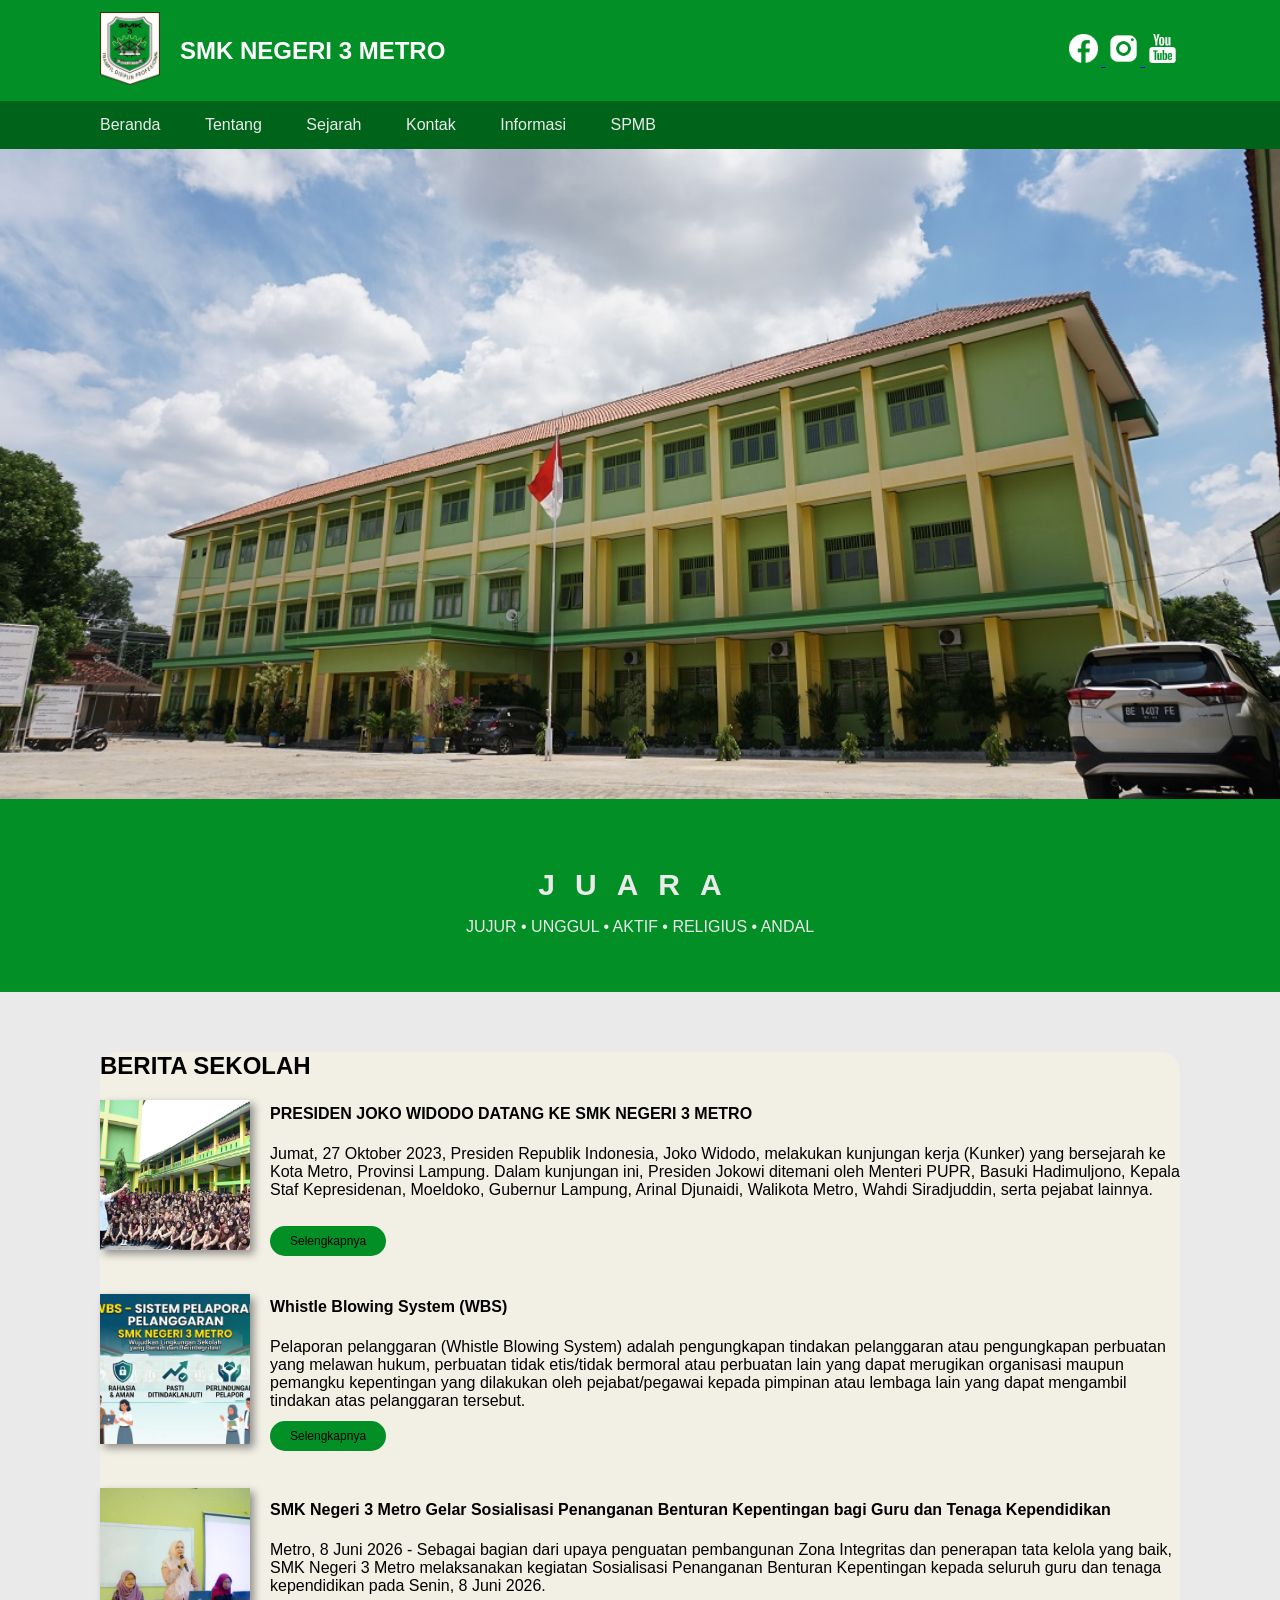
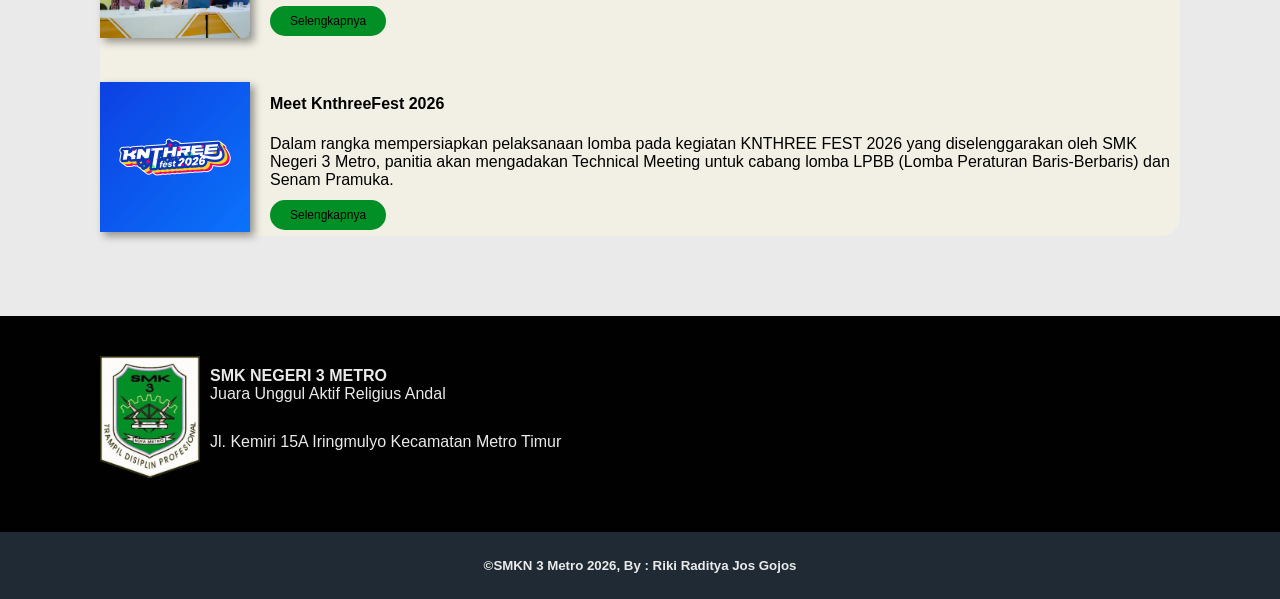
<file: index.html>
<!DOCTYPE html>
<html lang="en">

<head>
    <meta charset="UTF-8">
    <meta name="viewport" content="width=device-width, initial-scale=1.0">
    <title>SMK NEGERI 3 METRO</title>
    <link rel="stylesheet" href="assets/css/style.css">
</head>

<body>
    <header class="main-header">
        <div class="container">
            <div class="header-content">
                <div class="header-logo">
                    <img src="assets/images/logosmk.webp" alt="logosmk">
                </div>
                <h1>SMK NEGERI 3 METRO</h1>
                <div class="header-sosmed">
                    <a href="https://www.facebook.com/smkn3metro/?locale=id_ID">
                        <img src="assets/icons/icons8-facebook-96.png" alt="fb">
                    </a>
                    <a href="https://www.instagram.com/smkn3metro/">
                        <img src="assets/icons/icons8-instagram-96.png" alt="ig">
                    </a>
                    <a href="https://www.youtube.com/@smkn3metro">
                        <img src="assets/icons/icons8-youtube-96.png" alt="yt">
                    </a>
                </div>
            </div>
        </div>
    </header>

    <nav class="header-sub">
        <div class="container">
            <div class="header-nav">
                <a href="#beranda">Beranda</a>
                <a href="#tentang">Tentang</a>
                <a href="#sejarah">Sejarah</a>
                <a href="#kontak">Kontak</a>
                <a href="#informasi">Informasi</a>
                <a href="#spmb">SPMB</a>
            </div>
        </div>
    </nav>

    <div class="banner">
        <img src="assets/images/smkn3metro.jpg" alt="banner">
    </div>

    <div class="tagline">
        <h3>JUARA</h3>
        <p>JUJUR • UNGGUL • AKTIF • RELIGIUS • ANDAL</p>
    </div>

    <!-- MULAI BAGIAN BERITA  -->

    <div id="berita">
        <div class="container">
            <h2>BERITA SEKOLAH</h2>
            <div class="berita-data">
                <div class="berita-gambar">
                    <img src="assets/images/jokowismk3.jpg" alt="gambarberita">
                </div>
                <div class="berita-deskripsi">
                    <h4>PRESIDEN JOKO WIDODO DATANG KE SMK NEGERI 3 METRO</h4>
                    <p>Jumat, 27 Oktober 2023, Presiden Republik Indonesia, Joko Widodo, melakukan kunjungan kerja
                        (Kunker) yang bersejarah ke Kota Metro, Provinsi Lampung. Dalam kunjungan ini, Presiden Jokowi
                        ditemani oleh Menteri PUPR, Basuki Hadimuljono, Kepala Staf Kepresidenan, Moeldoko, Gubernur
                        Lampung, Arinal Djunaidi, Walikota Metro, Wahdi Siradjuddin, serta pejabat lainnya.</p>
                    </p>
                    <a href="https://disdikbud.lampungprov.go.id/detail-post/presiden-jokowi-berkunjung-ke-smkn-3-kota-metro"
                        class="berita-tombol">Selengkapnya</a>
                </div>
            </div>

            <div class="berita-data">
                <div class="berita-gambar">
                    <img src="assets/images/berita_2.webp" alt="gambarberita">
                </div>
                <div class="berita-deskripsi">
                    <h4>Whistle Blowing System (WBS)</h4>
                    <p>Pelaporan pelanggaran (Whistle Blowing System) adalah pengungkapan tindakan pelanggaran atau
                        pengungkapan perbuatan yang melawan hukum, perbuatan tidak etis/tidak bermoral atau perbuatan
                        lain yang dapat merugikan organisasi maupun pemangku kepentingan yang dilakukan oleh
                        pejabat/pegawai kepada pimpinan atau lembaga lain yang dapat mengambil tindakan atas pelanggaran
                        tersebut.</p>
                    <a href="https://smkn3metro.sch.id/berita/whistle-blowing-system-wbs"
                        class="berita-tombol">Selengkapnya</a>
                </div>
            </div>

            <div class="berita-data">
                <div class="berita-gambar">
                    <img src="assets/images/berita_3.webp" alt="gambarberita">
                </div>
                <div class="berita-deskripsi">
                    <h4>SMK Negeri 3 Metro Gelar Sosialisasi Penanganan Benturan Kepentingan bagi Guru dan Tenaga
                        Kependidikan</h4>
                    <p>Metro, 8 Juni 2026 - Sebagai bagian dari upaya penguatan pembangunan Zona Integritas dan
                        penerapan tata kelola yang baik, SMK Negeri 3 Metro melaksanakan kegiatan Sosialisasi Penanganan
                        Benturan Kepentingan kepada seluruh guru dan tenaga kependidikan pada Senin, 8 Juni 2026.</p>
                    <a href="https://smkn3metro.sch.id/berita/smk-negeri-3-metro-gelar-sosialisasi-penanganan-benturan-kepentingan-bagi-guru-dan-tenaga-kependidikan"
                        class="berita-tombol">Selengkapnya</a>
                </div>
            </div>

            <div class="berita-data">
                <div class="berita-gambar">
                    <img src="assets/images/berita_4.webp" alt="gambarberita">
                </div>
                <div class="berita-deskripsi">
                    <h4>Meet KnthreeFest 2026</h4>
                    <p>Dalam rangka mempersiapkan pelaksanaan lomba pada kegiatan KNTHREE FEST 2026 yang diselenggarakan
                        oleh SMK Negeri 3 Metro, panitia akan mengadakan Technical Meeting untuk cabang lomba LPBB
                        (Lomba Peraturan Baris-Berbaris) dan Senam Pramuka.</p>
                    <a href="https://smkn3metro.sch.id/berita/meet-knthreefest-2026"
                        class="berita-tombol">Selengkapnya</a>
                </div>
            </div>
        </div>
    </div>

    <!-- FOOTER  -->

    <div id="footer">
        <div class="container">
            <div class="footer-content">
                <div class="footer-gambar">
                    <img src="assets/images/logosmk.webp" alt="footerlogo">
                </div>
                <div class="footer-deskripsi">
                    <div class="nama-smk">SMK NEGERI 3 METRO</div>
                    <div class="footer-slogan">Juara Unggul Aktif Religius Andal</div>
                    <div class="footer-alamat">Jl. Kemiri 15A Iringmulyo Kecamatan Metro Timur</div>
                </div>
            </div>
        </div>
    </div>

    <div class="footer-copyright">
        <h5>©SMKN 3 Metro 2026, By : Riki Raditya Jos Gojos</h5>
    </div>

    <!-- SELESAI BAGIAN BERITA  -->
</body>

</html>
</file>
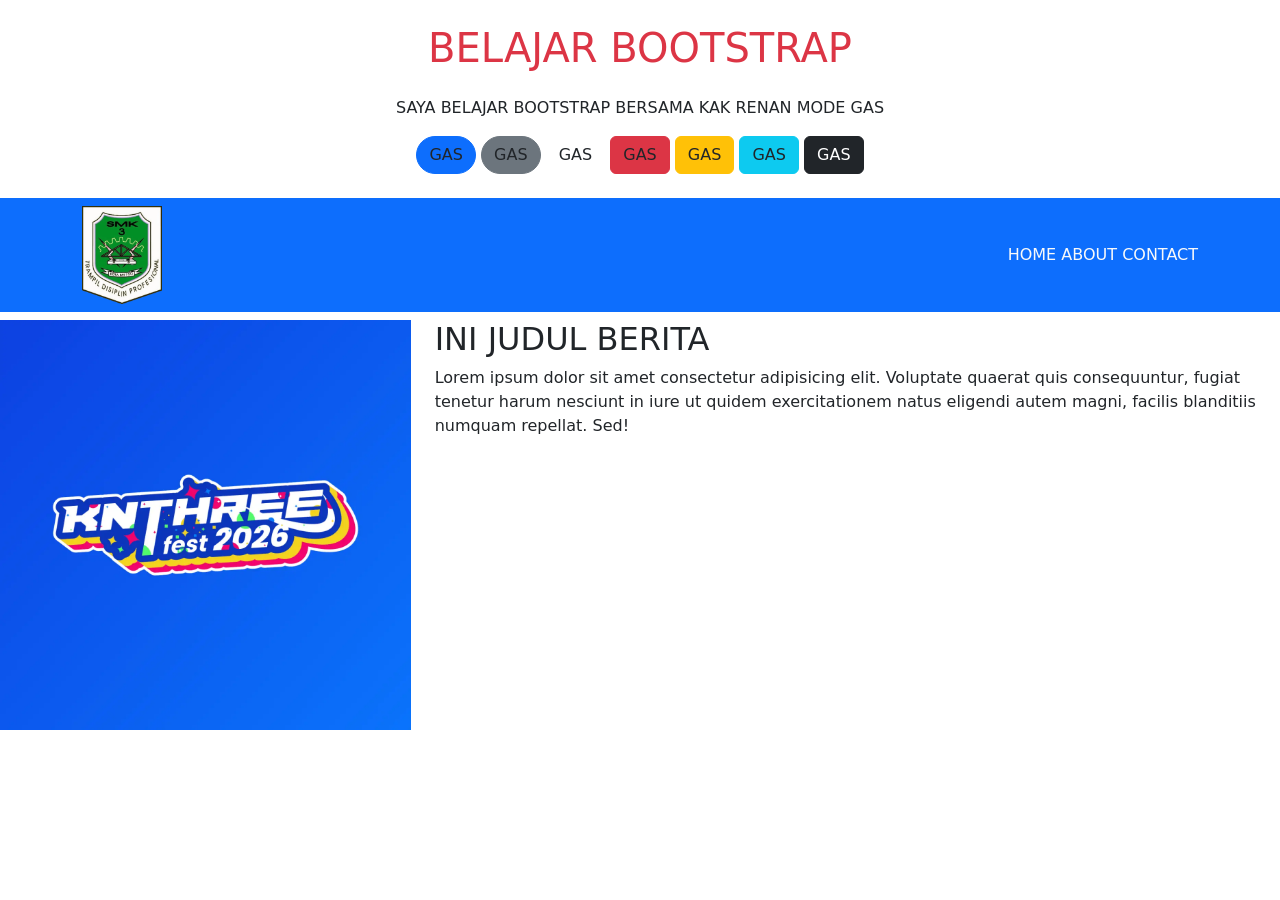
<file: bootstrap.html>
<!DOCTYPE html>
<html lang="en">

<head>
    <meta charset="UTF-8">
    <meta name="viewport" content="width=device-width, initial-scale=1.0">
    <title>BOOTSTRAP</title>
    <link href="https://cdn.jsdelivr.net/npm/bootstrap@5.3.8/dist/css/bootstrap.min.css" rel="stylesheet"
        integrity="sha384-sRIl4kxILFvY47J16cr9ZwB07vP4J8+LH7qKQnuqkuIAvNWLzeN8tE5YBujZqJLB" crossorigin="anonymous">
</head>

<body>
    <div class="container text-center">
        <h1 class="text-danger text-center mt-4">BELAJAR BOOTSTRAP</h1>
        <p class="text-center mt-4">SAYA BELAJAR BOOTSTRAP BERSAMA KAK RENAN MODE GAS</p>
        <!-- warna di bootstrap mode gas primary(blue), Secondary(gray), succes(green), danger(red), warning(yellow) info(blue biru) dark-->
        <button class="btn btn-primary text-dark rounded-pill">GAS</button>
        <button class="btn btn-secondary text-dark rounded-pill">GAS</button>
        <button class="btn btn-succes text-dark">GAS</button>
        <button class="btn btn-danger text-dark">GAS</button>
        <button class="btn btn-warning text-dark">GAS</button>
        <button class="btn btn-info text-dark">GAS</button>
        <button class="btn btn-dark">GAS</button>
    </div>

    <header class="bg-primary mt-4 p-2">
        <div class="container d-flex align-items-center">
            <div class="logo">
                <img src="assets/images/logosmk.webp" alt="logosmk" width="80px">
            </div>
            <div class="menu ms-auto">
                <a href="#" class="text-light text-decoration-none">HOME</a>
                <a href="#about" class="text-light text-decoration-none">ABOUT</a>
                <a href="#contact" class="text-light text-decoration-none">CONTACT</a>
            </div>
        </div>
    </header>

    <!-- GRID SYSTEM -->
     <div class="row mt-2">
        <div class="col-md-4">
            <img src="assets/images/berita_4.webp" width="100%">
        </div>
        <div class="col-md-8">
            <h2>INI JUDUL BERITA</h2>
            <p>Lorem ipsum dolor sit amet consectetur adipisicing elit. Voluptate quaerat quis consequuntur, fugiat tenetur harum nesciunt in iure ut quidem exercitationem natus eligendi autem magni, facilis blanditiis numquam repellat. Sed!</p>
        </div>
     </div>
</body>

</html>
</file>
<file: assets/css/style.css>
:root {
  --main-color: #018F26;
  --background-color: #eaeaea;
  --padding: 16px;
}

*, html {
    box-sizing: border-box;
    scroll-behavior: smooth;
    scroll-padding-top: 80px;
    scrollbar-width: thin;
} 

body {
    background-color: var(--background-color);
    font-family: 'Segoe UI', Tahoma, Geneva, Verdana, sans-serif;
    margin: 0;
    padding: 0;
}

.main-header {
    background-color: var(--main-color);
    padding: 2px;
}

.container {
    max-width: 1080px;
    margin: 0px auto;
}

.header-content {
    display: flex;
    align-items: center;
}

.header-content h1 {
    margin-right: auto;
    margin-left: 20px;
    font-size: 24px;
    color: #ffffff;
}

.header-logo img {
    width: 60px;
    margin: 10px 0px;
    margin-right: auto;
}

.header-sosmed img {
    margin-left: auto;
    align-items: center;
    height: 35px;
    width: 35px;
}

/* header sub */
.header-sub {
    background-color: #00631a;
}

.header-nav {
    margin: 0 -20px;
}

.header-nav a {
    padding: 15px 20px;
    display: inline-block;
    text-decoration: none;
    color: #eaeaea;
    transition: all .3s ease-in-out;
}

.header-nav a:hover {
    color: #010101;
}


.banner img {
    width: 100%;
    height: 650px;
    object-fit: cover;
    object-position: bottom;
}

.tagline {
    text-align: center;
    background-color: var(--main-color);
    padding: 40px 20px;
    margin-top: -5px;
    color: #eaeaea;
}

.tagline h3 {
    font-size: 30px;
    margin-bottom: 10px;
    margin-top: -5;
    letter-spacing: 20px;
}

#berita {
    padding: 40px 0px;
}

#berita .container {
    background-color:rgb(242, 239, 229);
    border-radius: 20px;
}

.berita-data {
    display: flex;
    align-items: center;
    gap: 20px;
    margin-bottom: 40px;
}

.berita-gambar img {
    width: 150px;
    height: 150px;
    object-fit: cover;
    object-position: center;
    box-shadow: 4px 4px 8px rgba(0, 0, 0, 0.4);
}

.berita-deskripsi h4 {
    margin-top: 0;
}

.berita-deskripsi p {
    max-width: 150vh;
    word-wrap: break-word;
    display: -webkit-box;
    -webkit-box-orient: vertical;
    line-clamp: 3;
    overflow: hidden;
}

.berita-deskripsi a {
    text-decoration: none;
    background-color: var(--main-color);
    color: #010101;
    padding: 8px 20px;
    font-size: 12px;
    border-radius: 50px;
    transition: all .3s ease-in-out;
}

.berita-deskripsi a:hover {
    background-color: #00631a;
    color: #eaeaea;
}

#footer {
    padding: 40px 0px;
    background-color: #010101;
    color: #eaeaea;
}

.footer-content {
    display: flex;
    align-items: center;
    gap: 10px;
    margin-bottom: 10px;
}

.footer-gambar img {
    width: 100px;
    height: auto;
    object-fit: cover;
}

.footer-deskripsi .nama-smk {
    font-weight: bold;
    font-size: 16px;
    text-transform: uppercase;
}

.footer-deskripsi .footer-slogan {
    font-size: 16px;
    color: #eaeaea;
}

.footer-deskripsi .footer-alamat {
    font-size: 16px;
    margin-top: 30px;
    margin-bottom: 20px;
}


.footer-copyright {
    text-align: center;
    background-color: #202a35;
    padding: 4px 0px;
    margin-top: 0;
    color: #eaeaea;
}
</file>
